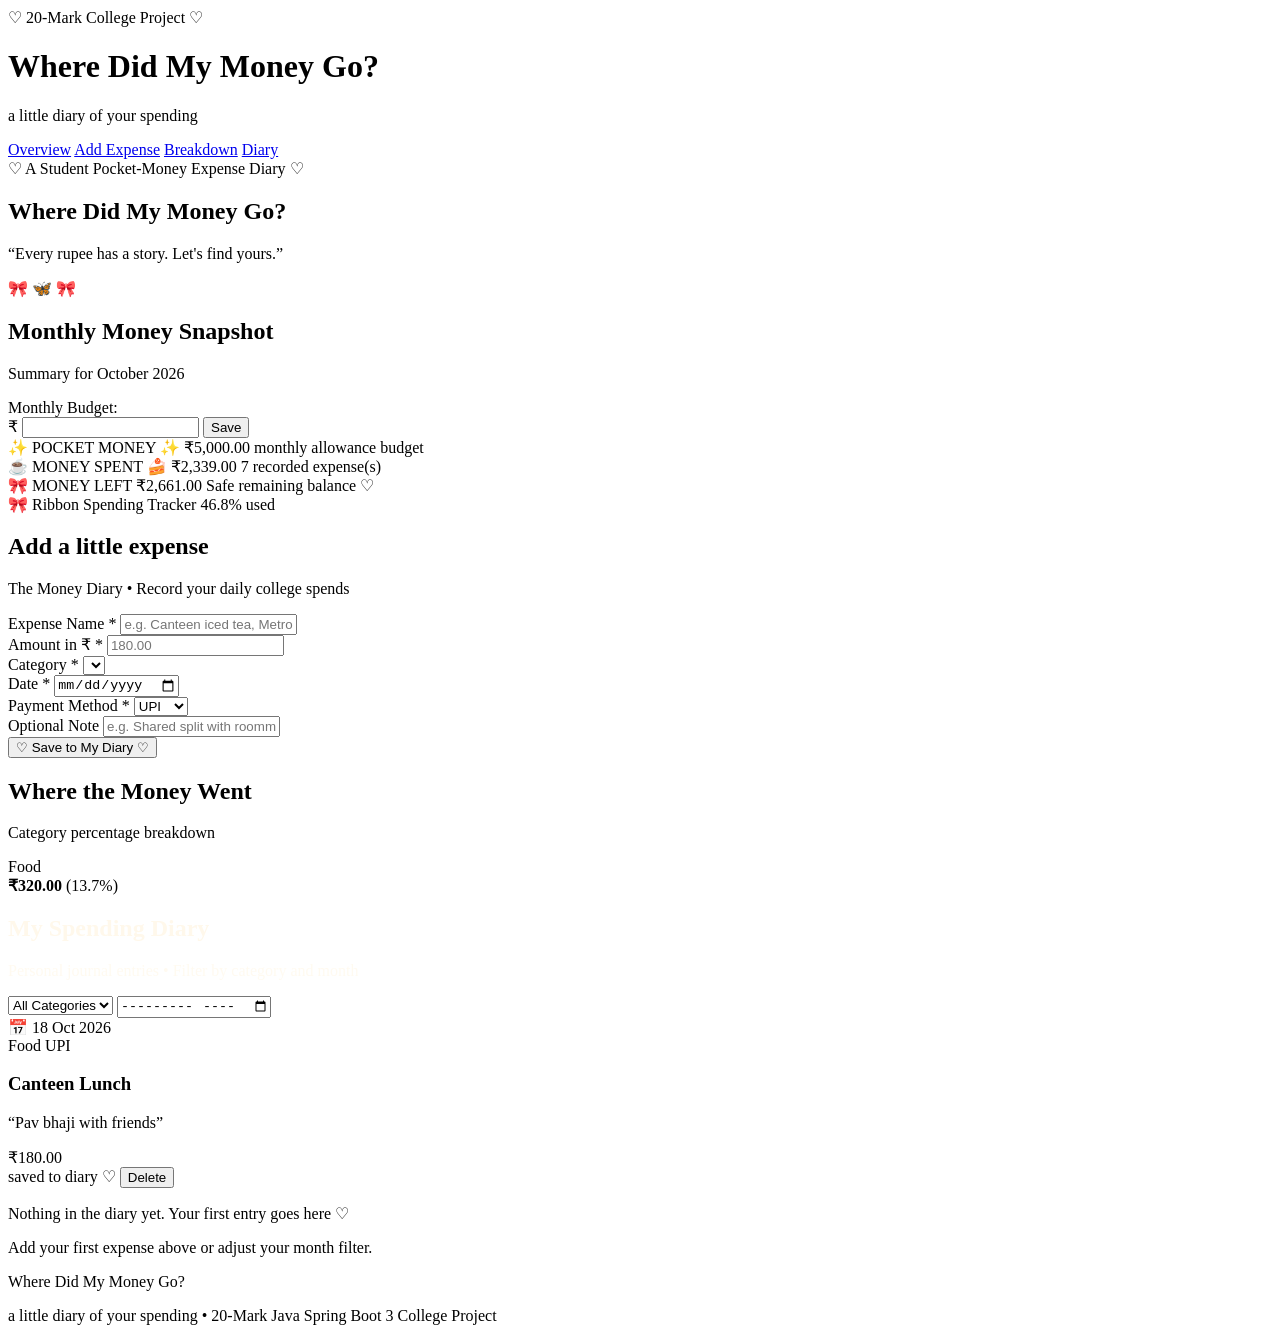
<file: java-spring-boot-project/src/main/resources/templates/index.html>
<!DOCTYPE html>
<html lang="en" xmlns:th="http://www.thymeleaf.org">
<head>
    <meta charset="UTF-8">
    <meta name="viewport" content="width=device-width, initial-scale=1.0">
    <title>Where Did My Money Go? | a little diary of your spending</title>
    <link rel="stylesheet" th:href="@{/css/style.css}">
    <link rel="preconnect" href="https://fonts.googleapis.com">
    <link rel="preconnect" href="https://fonts.gstatic.com" crossorigin>
    <link href="https://fonts.googleapis.com/css2?family=Courier+Prime:ital,wght@0,400;0,700;1,400&family=Great+Vibes&family=Playfair+Display:ital,wght@0,600;0,700;1,400&display=swap" rel="stylesheet">
</head>
<body>

    <!-- HEADER -->
    <header class="site-header">
        <div class="container header-container">
            <div class="branding">
                <span class="badge-tag">♡ 20-Mark College Project ♡</span>
                <h1 class="site-title">Where Did My Money Go?</h1>
                <p class="site-subtitle">a little diary of your spending</p>
            </div>
            <nav class="main-nav">
                <a href="#overview">Overview</a>
                <a href="#add-expense">Add Expense</a>
                <a href="#breakdown">Breakdown</a>
                <a href="#history">Diary</a>
            </nav>
        </div>
    </header>

    <main class="container">
        
        <!-- HERO PANEL -->
        <section class="hero-panel">
            <div class="hero-badge">♡ A Student Pocket-Money Expense Diary ♡</div>
            <h2 class="hero-title">Where Did My Money Go?</h2>
            <p class="hero-sub">“Every rupee has a story. Let's find yours.”</p>
            <div class="hero-line">🎀 🦋 🎀</div>
        </section>

        <!-- FLASH MESSAGES -->
        <div th:if="${successMessage}" class="alert alert-success" th:text="${successMessage}"></div>
        <div th:if="${errorMessage}" class="alert alert-error" th:text="${errorMessage}"></div>

        <!-- B. MONTHLY MONEY SNAPSHOT -->
        <section id="overview" class="section-container">
            <div class="section-top">
                <div>
                    <h2 class="section-script-title">Monthly Money Snapshot</h2>
                    <p class="section-typewriter-sub" th:text="'Summary for ' + ${currentMonthFormatted}">Summary for October 2026</p>
                </div>
                <!-- Budget Setting Pinned Form -->
                <form th:action="@{/update-budget}" method="post" class="budget-pinned-form">
                    <label for="pocketMoneyInput">Monthly Budget:</label>
                    <div class="input-with-button">
                        <span class="currency-symbol">₹</span>
                        <input type="number" id="pocketMoneyInput" name="pocketMoney" th:value="${overview.totalPocketMoney}" min="0" step="100" required>
                        <button type="submit" class="btn-secondary">Save</button>
                    </div>
                </form>
            </div>

            <!-- THREE POLAROID SUMMARY CARDS -->
            <div class="polaroid-grid">
                <div class="polaroid-card card-blush">
                    <span class="card-label">✨ POCKET MONEY ✨</span>
                    <span class="card-number" th:text="${overview.formattedPocketMoney}">₹5,000.00</span>
                    <span class="card-note">monthly allowance budget</span>
                </div>

                <div class="polaroid-card card-chocolate">
                    <span class="card-label">☕ MONEY SPENT 🍰</span>
                    <span class="card-number" th:text="${overview.formattedTotalSpent}">₹2,339.00</span>
                    <span class="card-note" th:text="${expenses.size()} + ' diary record(s)'">7 recorded expense(s)</span>
                </div>

                <div class="polaroid-card card-ivory" th:classappend="${overview.isOverspent} ? 'card-alert' : ''">
                    <span class="card-label" th:text="${overview.isOverspent} ? '⚠️ BUDGET DEFICIT' : '🎀 MONEY LEFT'">🎀 MONEY LEFT</span>
                    <span class="card-number" th:text="${overview.isOverspent} ? ${overview.formattedOverspentAmount} : ${overview.formattedMoneyLeft}">₹2,661.00</span>
                    <span class="card-note" th:text="${overview.isOverspent} ? 'Oh dear! Over budget ♡' : 'Safe remaining balance ♡'">Safe remaining balance ♡</span>
                </div>
            </div>

            <!-- RIBBON PROGRESS TRACKER -->
            <div class="ribbon-tracker">
                <div class="ribbon-labels">
                    <span>🎀 Ribbon Spending Tracker</span>
                    <span th:text="${overview.formattedProgress} + ' used'">46.8% used</span>
                </div>
                <div class="ribbon-track">
                    <div class="ribbon-fill" th:style="'width: ' + ${overview.spendingProgressPercentage} + '%;'" th:classappend="${overview.isOverspent} ? 'fill-alert' : ''"></div>
                </div>
            </div>
        </section>

        <!-- TWO-COLUMN WORKSPACE: ADD EXPENSE & CATEGORY BREAKDOWN -->
        <div class="two-column-grid">
            
            <!-- C. ADD AN EXPENSE — THE MONEY DIARY -->
            <section id="add-expense" class="scrapbook-sheet">
                <div class="sheet-inner">
                    <h2 class="section-script-title">Add a little expense</h2>
                    <p class="section-typewriter-sub">The Money Diary &bull; Record your daily college spends</p>

                    <form th:action="@{/add-expense}" th:object="${newExpense}" method="post" class="expense-form">
                        <div class="form-group">
                            <label for="title">Expense Name *</label>
                            <input type="text" id="title" th:field="*{title}" placeholder="e.g. Canteen iced tea, Metro pass" required>
                        </div>

                        <div class="form-row">
                            <div class="form-group">
                                <label for="amount">Amount in ₹ *</label>
                                <input type="number" id="amount" th:field="*{amount}" step="0.50" min="0.50" placeholder="180.00" required>
                            </div>
                            <div class="form-group">
                                <label for="category">Category *</label>
                                <select id="category" th:field="*{category}" required>
                                    <option th:each="cat : ${categories}" th:value="${cat}" th:text="${cat}"></option>
                                </select>
                            </div>
                        </div>

                        <div class="form-row">
                            <div class="form-group">
                                <label for="expenseDate">Date *</label>
                                <input type="date" id="expenseDate" th:field="*{expenseDate}" required>
                            </div>
                            <div class="form-group">
                                <label for="paymentMethod">Payment Method *</label>
                                <select id="paymentMethod" th:field="*{paymentMethod}" required>
                                    <option value="UPI">UPI</option>
                                    <option value="Cash">Cash</option>
                                    <option value="Card">Card</option>
                                </select>
                            </div>
                        </div>

                        <div class="form-group">
                            <label for="note">Optional Note</label>
                            <input type="text" id="note" th:field="*{note}" placeholder="e.g. Shared split with roommate">
                        </div>

                        <button type="submit" class="btn-save-diary">♡ Save to My Diary ♡</button>
                    </form>
                </div>
            </section>

            <!-- D. WHERE THE MONEY WENT -->
            <section id="breakdown" class="clippings-sheet">
                <h2 class="section-script-title">Where the Money Went</h2>
                <p class="section-typewriter-sub">Category percentage breakdown</p>

                <div class="clippings-list">
                    <div th:each="item : ${breakdowns}" class="clipping-card">
                        <div class="clipping-info">
                            <span class="clipping-name" th:text="${item.categoryName}">Food</span>
                            <div>
                                <strong th:text="${item.formattedAmount}">₹320.00</strong>
                                <span class="clipping-pct" th:text="'(' + ${item.formattedPercentage} + ')'">(13.7%)</span>
                            </div>
                        </div>
                        <div class="bar-track">
                            <div class="bar-fill" th:style="'width: ' + ${item.percentage} + '%;'"></div>
                        </div>
                    </div>
                </div>
            </section>
        </div>

        <!-- E. MY SPENDING DIARY (JOURNAL CARDS) -->
        <section id="history" class="history-container">
            <div class="section-top">
                <div>
                    <h2 class="section-script-title" style="color: #FFF8EB;">My Spending Diary</h2>
                    <p class="section-typewriter-sub" style="color: rgba(255,248,235,0.75);">Personal journal entries &bull; Filter by category and month</p>
                </div>

                <!-- FILTER CONTROLS -->
                <form th:action="@{/}" method="get" class="filter-bar">
                    <select name="category" onchange="this.form.submit()">
                        <option value="ALL" th:selected="${selectedCategory == 'ALL'}">All Categories</option>
                        <option th:each="c : ${categories}" th:value="${c}" th:text="${c}" th:selected="${selectedCategory == c}"></option>
                    </select>

                    <input type="month" name="month" th:value="${selectedMonth}" onchange="this.form.submit()">
                </form>
            </div>

            <!-- JOURNAL CARDS GRID -->
            <div class="journal-grid" th:if="${!expenses.isEmpty()}">
                <div th:each="e : ${expenses}" class="journal-card">
                    <div class="journal-card-top">
                        <span class="journal-date" th:text="'📅 ' + ${e.formattedDate}">📅 18 Oct 2026</span>
                        <div class="journal-tags">
                            <span class="tag-cat" th:text="${e.category}">Food</span>
                            <span class="tag-pay" th:text="${e.paymentMethod}">UPI</span>
                        </div>
                    </div>
                    <div class="journal-card-body">
                        <div>
                            <h3 class="journal-title" th:text="${e.title}">Canteen Lunch</h3>
                            <p class="journal-note" th:if="${e.note != null and !e.note.isEmpty()}" th:text="'“' + ${e.note} + '”'">“Pav bhaji with friends”</p>
                        </div>
                        <div class="journal-amount" th:text="${e.formattedAmount}">₹180.00</div>
                    </div>
                    <div class="journal-card-footer">
                        <span class="entry-stamp">saved to diary ♡</span>
                        <form th:action="@{'/delete-expense/' + ${e.id}}" method="post" style="display:inline;">
                            <button type="submit" class="btn-delete" onclick="return confirm('Delete this diary entry?');">Delete</button>
                        </form>
                    </div>
                </div>
            </div>

            <!-- EMPTY STATE -->
            <div class="empty-diary" th:if="${expenses.isEmpty()}">
                <p class="empty-script">Nothing in the diary yet. Your first entry goes here ♡</p>
                <p class="empty-sub">Add your first expense above or adjust your month filter.</p>
            </div>
        </section>

    </main>

    <footer class="site-footer">
        <div class="container">
            <p class="footer-title">Where Did My Money Go?</p>
            <p class="footer-desc">a little diary of your spending &bull; 20-Mark Java Spring Boot 3 College Project</p>
        </div>
    </footer>

</body>
</html>
</file>
